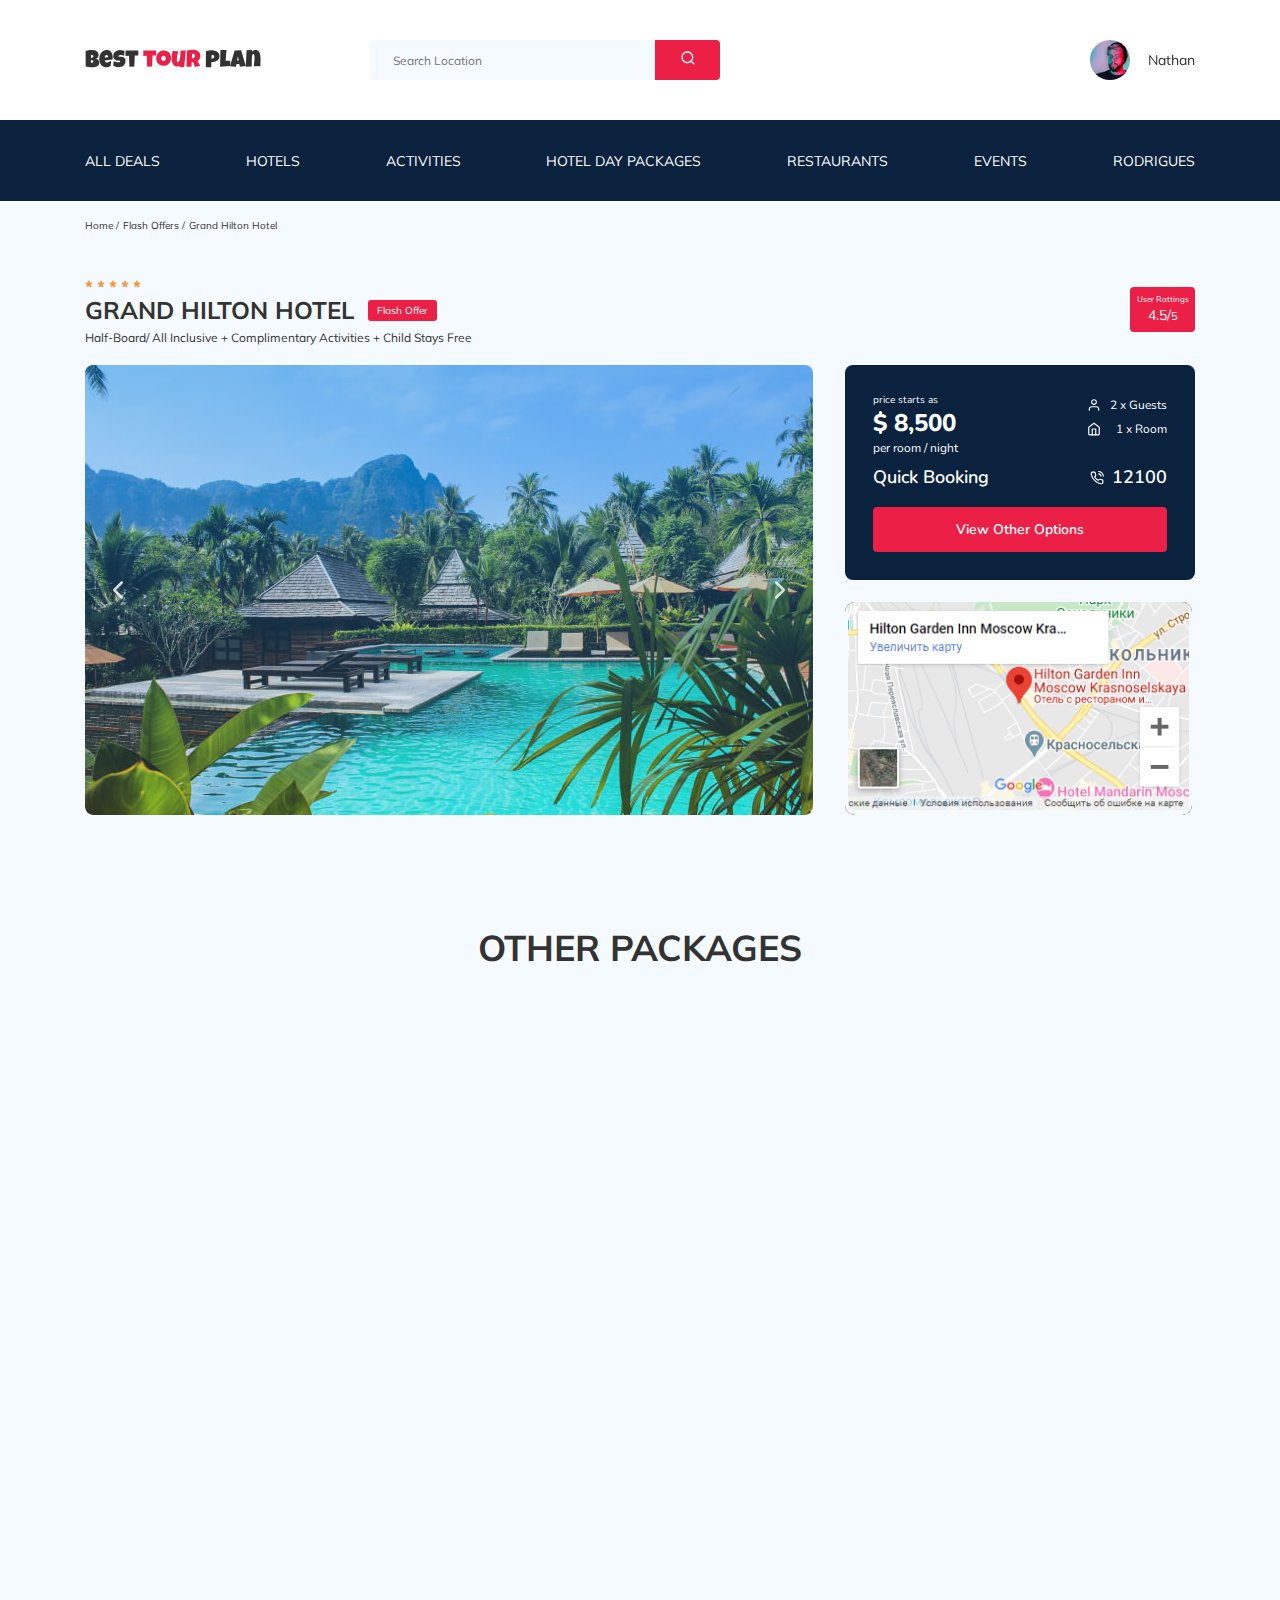
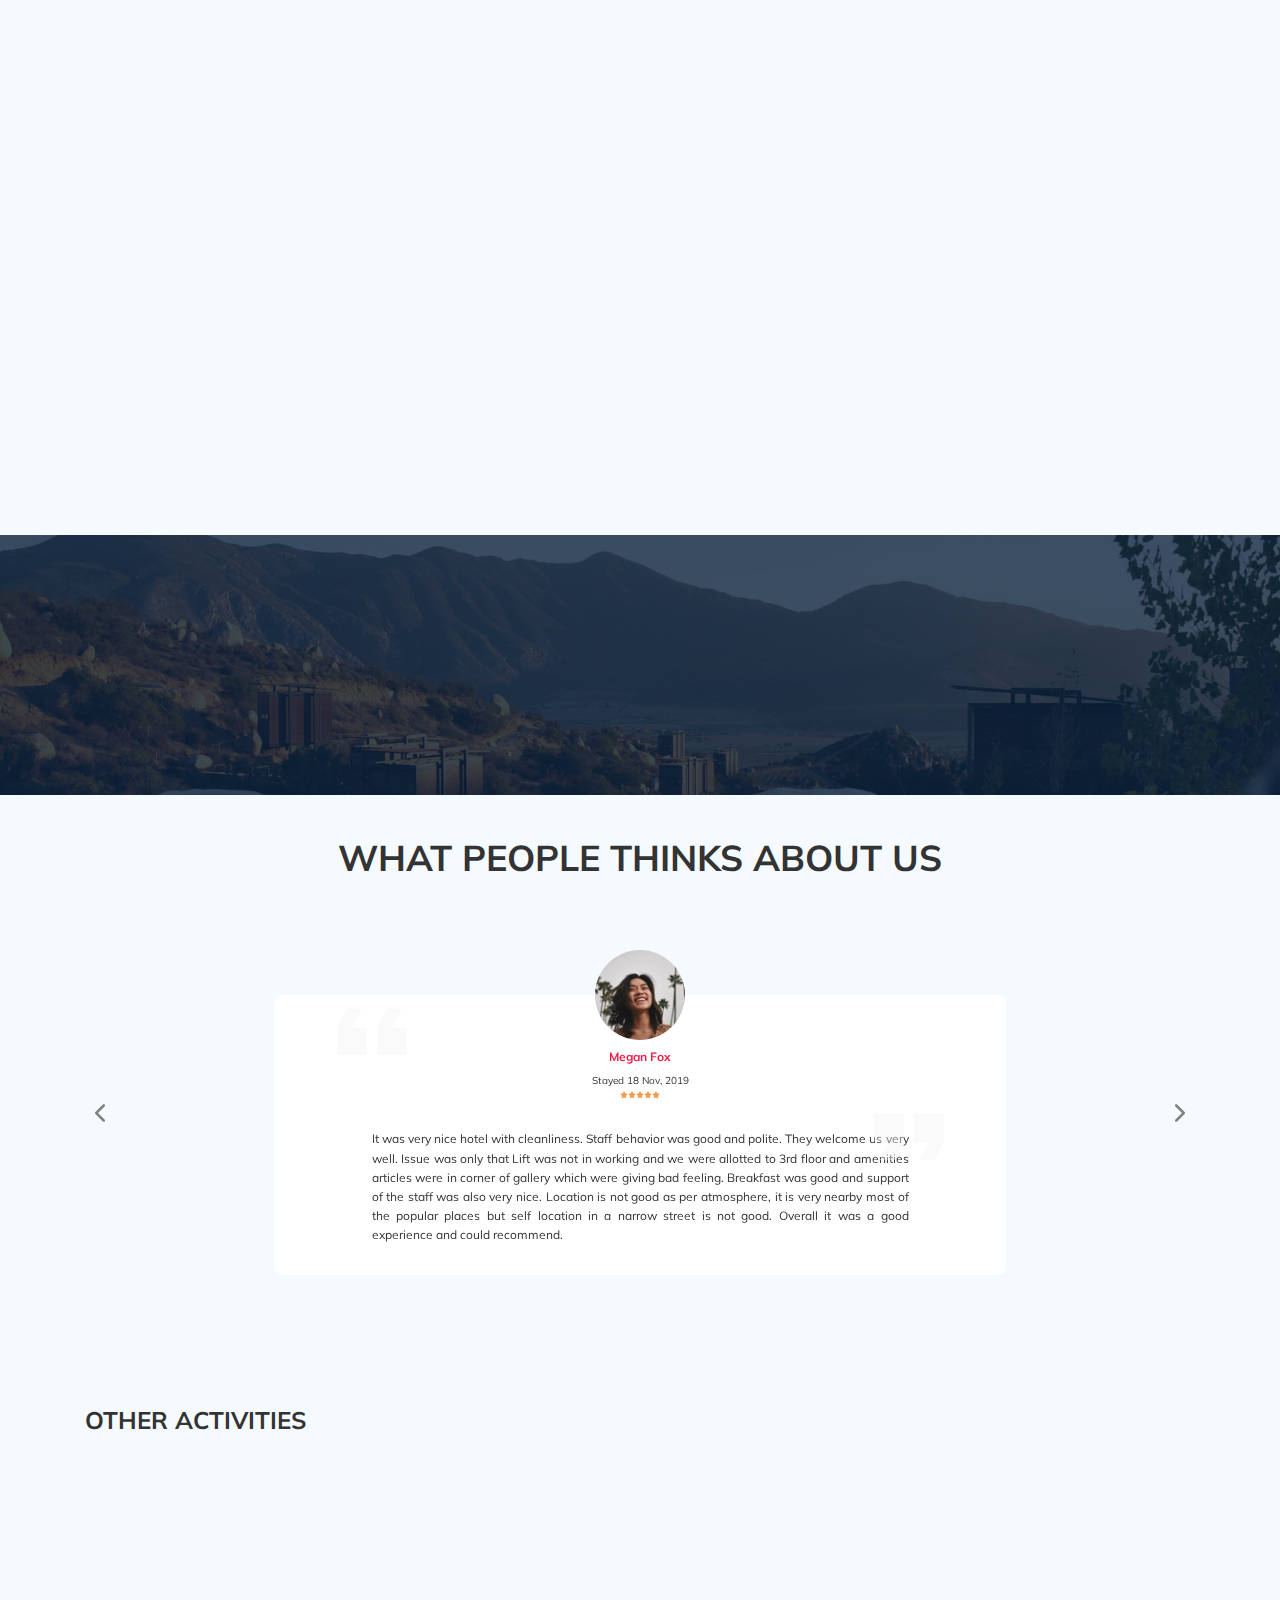
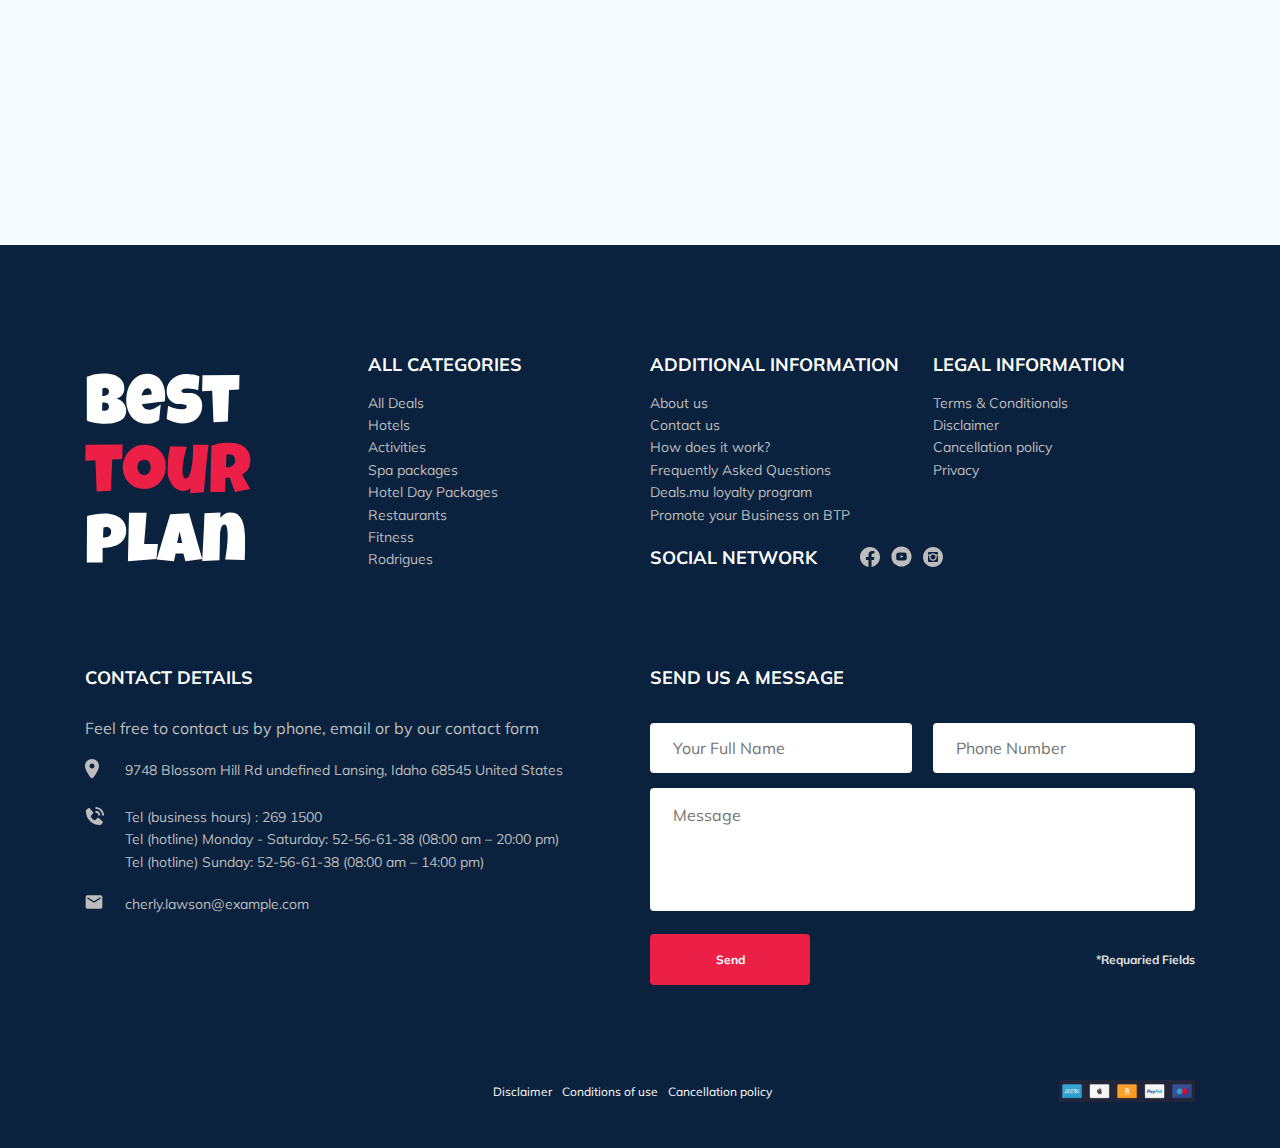
<file: index.html>
<!DOCTYPE html>
<html lang="en">
  <head>
    <meta charset="UTF-8" />
    <meta name="viewport" content="width=device-width, initial-scale=1.0" />
    <title>Best Tour Plan - Hotel Booking</title>
    <link rel="shortcut icon" href="favicon.ico" type="image/x-icon" />
    <link rel="icon" href="favicon.ico" type="image/x-icon" />
    <link
      href="https://fonts.googleapis.com/css2?family=Muli:wght@300;400;600;700&family=Nunito:wght@400;600;800&display=swap"
      rel="stylesheet"
    />
    <link rel="stylesheet" href="css/swiper-bundle.min.css" />
    <link rel="stylesheet" href="css/aos.css" />
    <link rel="stylesheet" href="css/style.css" />
  </head>
  <body>
    <header class="navbar navbar--mobile--fixed">
      <div class="container">
        <div class="navbar-top">
          <a href="/" class="logo" data-aos="fade-down" data-aos-delay="100">
            <img src="img/horizontal-logo.svg" alt="Logo: Best Tour Plan" class="logo__image" />
          </a>

          <form
            action="#"
            class="search form navbar__search navbar__search--mobile--hidden"
            data-aos="fade-down"
            data-aos-delay="100"
          >
            <input type="text" class="search__input" placeholder="Search Location" />
            <button class="search__button">
              <img src="img/search.svg" alt="Icon: search" />
            </button>
          </form>

          <a href="#" class="user navbar__user navbar__user--mobile--hidden" data-aos="fade-down" data-aos-delay="100">
            <img src="img/user-avatar.jpg" alt="Avatar: Nathan" class="user__avatar" />
            <span class="user__name">Nathan</span>
          </a>
          <button class="menu-button navbar-top__menu-button">
            <span class="menu-button__line"></span>
            <span class="menu-button__line"></span>
            <span class="menu-button__line"></span>
          </button>
        </div>
      </div>
      <div class="navbar-bottom">
        <div class="container">
          <ul class="navbar-menu">
            <li class="navbar-menu__item navbar-menu__item--mobile--visible">
              <a href="#" class="user navbar__user navbar__user--mobile--visible">
                <img src="img/user-avatar.jpg" alt="Avatar: Nathan" class="user__avatar" />
                <span class="user__name user__name--light">Nathan</span>
              </a>
            </li>
            <li class="navbar-menu__item navbar-menu__item--mobile--visible">
              <form action="#" class="search form navbar__search navbar__search--mobile--visible">
                <input type="text" class="search__input search__input--mobile" placeholder="Search Location" />
                <button class="search__button">
                  <img src="img/search.svg" alt="Icon: search" />
                </button>
              </form>
            </li>
            <li class="navbar-menu__item">
              <a href="#" class="navbar-menu__link">All deals</a>
            </li>
            <li class="navbar-menu__item">
              <a href="#" class="navbar-menu__link">Hotels</a>
            </li>
            <li class="navbar-menu__item">
              <a href="#" class="navbar-menu__link">Activities</a>
            </li>
            <li class="navbar-menu__item">
              <a href="#" class="navbar-menu__link">Hotel day packages</a>
            </li>
            <li class="navbar-menu__item">
              <a href="#" class="navbar-menu__link">Restaurants</a>
            </li>
            <li class="navbar-menu__item">
              <a href="#" class="navbar-menu__link">Events</a>
            </li>
            <li class="navbar-menu__item">
              <a href="#" class="navbar-menu__link">Rodrigues</a>
            </li>
          </ul>
        </div>
      </div>
    </header>
    <nav class="breadcrumb">
      <div class="container">
        <ul class="breadcrumb-list">
          <li class="breadcrumb-list__item">
            <a href="#" class="breadcrumb-list__link">Home</a>
          </li>
          <li class="breadcrumb-list__item">
            <a href="#" class="breadcrumb-list__link">Flash Offers</a>
          </li>
          <li class="breadcrumb-list__item">Grand Hilton Hotel</li>
        </ul>
      </div>
    </nav>
    <section class="hotel">
      <div class="container">
        <div class="hotel-info">
          <div class="hotel-info__text">
            <div class="hotel-wrapper">
              <div class="stars">
                <img src="img/star.svg" alt="star" />
                <img src="img/star.svg" alt="star" />
                <img src="img/star.svg" alt="star" />
                <img src="img/star.svg" alt="star" />
                <img src="img/star.svg" alt="star" />
              </div>
              <h1 class="hotel-name hotel-info__name">GRAND HILTON HOTEL</h1>
              <span class="offer hotel-info__offer">Flash Offer</span>
            </div>
            <p class="hotel-description hotel-info__description">
              Half-Board/ All Inclusive + Complimentary Activities + Child Stays Free
            </p>
          </div>
          <div class="rating hotel-info__rating">
            <span class="rating__text">User Rattings</span>
            <span class="rating__counter">4.5/<span class="rating__fz11">5</span></span>
          </div>
        </div>
        <div class="hotel-grid">
          <div class="swiper-container hotel-slider hotel__slider">
            <div class="swiper-wrapper">
              <div class="swiper-slide hotel-slider__item">
                <img
                  src="[data-uri]"
                  data-src="img/slide.jpg"
                  class="hotel-slider__image"
                  alt="slide"
                />
              </div>
              <div class="swiper-slide hotel-slider__item">
                <img
                  class="hotel-slider__image"
                  src="[data-uri]"
                  data-src="img/slide.jpg"
                  alt="slide"
                />
              </div>
              <div class="swiper-slide hotel-slider__item">
                <img
                  class="hotel-slider__image"
                  src="[data-uri]"
                  data-src="img/slide.jpg"
                  alt="slide"
                />
              </div>
            </div>
            <button class="hotel-slider__button hotel-slider__button--prev"></button>
            <button class="hotel-slider__button hotel-slider__button--next"></button>
          </div>
          <div class="hotel-right">
            <div class="booking">
              <div class="booking__info">
                <div class="booking__price">
                  <span class="booking__start">price starts as</span>
                  <strong class="booking__pricetag">$ 8,500</strong>
                  <span class="booking__per-room">per room / night</span>
                </div>
                <div class="booking__room">
                  <div class="booking__text">
                    <img src="img/user.svg" alt="Icon: user" class="booking__icon" />
                    <span class="booking__description">2 x Guests</span>
                  </div>
                  <div class="booking__text">
                    <img src="img/home.svg" alt="Icon: home" class="booking__icon" />
                    <span class="booking__description">1 x Room</span>
                  </div>
                </div>
              </div>
              <div class="booking__call-center">
                <span class="booking__heading">Quick Booking</span>
                <a href="tel:12100" class="booking__number">
                  <img src="img/phone-call.svg" alt="Icon: phone" />
                  <span class="booking__num">12100</span>
                </a>
              </div>
              <button data-toggle="modal" class="booking__button">View Other Options</button>
            </div>
            <div class="map">
              <img
                alt="Google Карта, наведитесь мышкой, чтобы активировать"
                src="[data-uri]"
                data-src="img/map.png"
                style="object-fit: cover; height: 213px; width: 100%"
              />
              <iframe
                src="https://www.google.com/maps/embed?pb=!1m18!1m12!1m3!1d8974.106381177051!2d37.65974794886608!3d55.78409346520581!2m3!1f0!2f0!3f0!3m2!1i1024!2i768!4f13.1!3m3!1m2!1s0x0%3A0x73a95baaa6869a53!2sHilton%20Garden%20Inn%20Moscow%20Krasnoselskaya!5e0!3m2!1sru!2sru!4v1595334832412!5m2!1sru!2sru"
                class="map__iframe map__iframe--inactive"
                height="213"
                style="border: 0"
                allowfullscreen=""
                aria-hidden="false"
                tabindex="0"
              ></iframe>
            </div>
          </div>
        </div>
      </div>
    </section>

    <section class="packages">
      <div class="container">
        <h2 class="packages__title">Other Packages</h2>
        <div class="packages-wrapper">
          <div class="packages-large-card" data-aos="fade-down">
            <div class="packages-large-card__offer">Flash Offer</div>
            <img
              src="[data-uri]"
              data-src="img/packages-image-1.jpg"
              alt="Hotel Blue Heaven"
              class="packages-large-card__image"
            />
            <div class="packages-large-card__info">
              <div class="packages-large-card__rating">
                <img src="img/star.svg" alt="star" />
                <img src="img/star.svg" alt="star" />
                <img src="img/star.svg" alt="star" />
                <img src="img/star.svg" alt="star" />
                <img src="img/star.svg" alt="star" />
              </div>
              <h3 class="packages-large-card__title">Hotel Blue Haven</h3>
              <p class="packages-large-card__text">
                Aute quis duis excepteur excepteur ipsum cat eiusmod consectetur enim laborum magna llit. Ipsum est
                fugiat velit ea llamco do esse ut in veniam sun in onsequat. Aute quis duis epteur excepteur ipsum
                occaecat eiusmod nsectetur enim laborum magna mollit. Ipsum est fugiat velit ea ullamco do
              </p>
              <div class="packages-large-card__description">
                <div class="packages-large-card__line">
                  <img src="img/location.svg" alt="Icon: location" class="packages-large-card__icon" />
                  <span class="packages-large-card__span">1749 Wheeler Ridge Delaware</span>
                </div>
                <div class="packages-large-card__line">
                  <img src="img/user.svg" alt="Icon: user" class="packages-large-card__icon" />
                  <span class="packages-large-card__span">2 x Guests</span>
                </div>
                <div class="packages-large-card__line">
                  <img src="img/home.svg" alt="Icon: home" class="packages-large-card__icon" />
                  <span class="packages-large-card__span">1 x Room</span>
                </div>
              </div>
              <span class="packages-large-card__previous">$ 10,500</span>
              <span class="packages-large-card__price">$ 8,500</span>
              <button class="packages-large-card__button" data-toggle="modal">Book Now</button>
            </div>
          </div>
          <div class="packages-card" data-aos="fade-down">
            <div class="packages-card__offer">Flash Offer</div>
            <img
              src="[data-uri]"
              data-src="img/packages-image-2.jpg"
              alt="LUX* Belle Mare"
              class="packages-card__image"
            />
            <div class="packages-card__info">
              <h3 class="packages-card__title">LUX* Belle Mare</h3>
              <div class="packages-card__description">
                <div class="packages-card__line">
                  <img src="img/location.svg" alt="Icon: location" class="packages-card__icon" />
                  <span class="packages-card__span">1749 Wheeler Ridge Delaware</span>
                </div>
                <div class="packages-card__line">
                  <img src="img/user.svg" alt="Icon: user" class="packages-card__icon" />
                  <span class="packages-card__span">2 x Guests</span>
                </div>
                <div class="packages-card__line">
                  <img src="img/home.svg" alt="Icon: home" class="packages-card__icon" />
                  <span class="packages-card__span">1 x Room</span>
                </div>
              </div>
              <span class="packages-card__previous">$ 8,500</span>
              <span class="packages-card__price">$ 3,000</span>
              <button class="packages-card__button" data-toggle="modal">Book Now</button>
            </div>
          </div>
          <div class="packages-card" data-aos="fade-up">
            <div class="packages-card__offer">Flash Offer</div>
            <img
              src="[data-uri]"
              data-src="img/packages-image-3.jpg"
              alt="White Palace"
              class="packages-card__image"
            />
            <div class="packages-card__info">
              <h3 class="packages-card__title">White Palace</h3>
              <div class="packages-card__description">
                <div class="packages-card__line">
                  <img src="img/location.svg" alt="Icon: location" class="packages-card__icon" />
                  <span class="packages-card__span">1749 Wheeler Ridge Delaware</span>
                </div>
                <div class="packages-card__line">
                  <img src="img/user.svg" alt="Icon: user" class="packages-card__icon" />
                  <span class="packages-card__span">2 x Guests</span>
                </div>
                <div class="packages-card__line">
                  <img src="img/home.svg" alt="Icon: home" class="packages-card__icon" />
                  <span class="packages-card__span">1 x Room</span>
                </div>
              </div>
              <span class="packages-card__previous">$ 10,500</span>
              <span class="packages-card__price">$ 9,500</span>
              <button class="packages-card__button" data-toggle="modal">Book Now</button>
            </div>
          </div>
          <div class="packages-card" data-aos="fade-up">
            <div class="packages-card__offer">Flash Offer</div>
            <img
              src="[data-uri]"
              data-src="img/packages-image-4.jpg"
              alt="Luxury Place"
              class="packages-card__image"
            />
            <div class="packages-card__info">
              <h3 class="packages-card__title">Luxury Place</h3>
              <div class="packages-card__description">
                <div class="packages-card__line">
                  <img src="img/location.svg" alt="Icon: location" class="packages-card__icon" />
                  <span class="packages-card__span">1749 Wheeler Ridge Delaware</span>
                </div>
                <div class="packages-card__line">
                  <img src="img/user.svg" alt="Icon: user" class="packages-card__icon" />
                  <span class="packages-card__span">2 x Guests</span>
                </div>
                <div class="packages-card__line">
                  <img src="img/home.svg" alt="Icon: home" class="packages-card__icon" />
                  <span class="packages-card__span">1 x Room</span>
                </div>
              </div>
              <span class="packages-card__previous">$ 4,500</span>
              <span class="packages-card__price">$ 5,500</span>
              <button class="packages-card__button" data-toggle="modal">Book Now</button>
            </div>
          </div>
          <div class="packages-card" data-aos="fade-up">
            <div class="packages-card__offer">Flash Offer</div>
            <img
              src="[data-uri]"
              data-src="img/packages-image-5.jpg"
              alt="Hotel Five Star"
              class="packages-card__image"
            />
            <div class="packages-card__info">
              <h3 class="packages-card__title">Hotel Five Star</h3>
              <div class="packages-card__description">
                <div class="packages-card__line">
                  <img src="img/location.svg" alt="Icon: location" class="packages-card__icon" />
                  <span class="packages-card__span">1749 Wheeler Ridge Delaware</span>
                </div>
                <div class="packages-card__line">
                  <img src="img/user.svg" alt="Icon: user" class="packages-card__icon" />
                  <span class="packages-card__span">2 x Guests</span>
                </div>
                <div class="packages-card__line">
                  <img src="img/home.svg" alt="Icon: home" class="packages-card__icon" />
                  <span class="packages-card__span">1 x Room</span>
                </div>
              </div>
              <span class="packages-card__previous">$ 6,500</span>
              <span class="packages-card__price">$ 3,500</span>
              <button class="packages-card__button" data-toggle="modal">Book Now</button>
            </div>
          </div>
        </div>
      </div>
    </section>
    <section class="newsletter parallax-window" data-parallax="scroll" data-image-src="img/newsletter-bg.jpg">
      <div class="newsletter-wrapper">
        <h2 class="newsletter-title newsletter__title" data-aos="fade-down">
          subscribe to our
          <span class="newsletter-title__strong">Newsletter</span>
        </h2>
        <form method="POST" action="send.php" class="subscribe newsletter__subscribe form" data-aos="fade-up">
          <input name="email" type="email" class="subscribe__input" placeholder="Your email address" required />
          <button class="subscribe__button">Send</button>
        </form>
      </div>
    </section>
    <section class="reviews">
      <div class="container">
        <h2 class="reviews__title">
          What people thinks<br class="reviews__title--wrap" />
          about us
        </h2>
        <div class="swiper-container reviews-slider">
          <div class="swiper-wrapper">
            <div class="swiper-slide">
              <div class="reviews-slider__item">
                <div class="reviews-slider__profile">
                  <img
                    src="[data-uri]"
                    data-src="img/reviews-avatar1.jpg"
                    alt="Photo: Megan Fox"
                    class="reviews-slider__avatar"
                  />
                  <h3 class="reviews-slider__username">Megan Fox</h3>
                  <span class="reviews-slider__date">Stayed 18 Nov, 2019</span>
                  <div class="reviews-slider__rating">
                    <img src="img/star.svg" alt="star" />
                    <img src="img/star.svg" alt="star" />
                    <img src="img/star.svg" alt="star" />
                    <img src="img/star.svg" alt="star" />
                    <img src="img/star.svg" alt="star" />
                  </div>
                </div>
                <p class="reviews-slider__text">
                  It was very nice hotel with cleanliness. Staff behavior was good and polite. They welcome us very
                  well. Issue was only that Lift was not in working and we were allotted to 3rd floor and amenities
                  articles were in corner of gallery which were giving bad feeling. Breakfast was good and support of
                  the staff was also very nice. Location is not good as per atmosphere, it is very nearby most of the
                  popular places but self location in a narrow street is not good. Overall it was a good experience and
                  could recommend.
                </p>
              </div>
            </div>
            <div class="swiper-slide">
              <div class="reviews-slider__item">
                <div class="reviews-slider__profile">
                  <img
                    src="[data-uri]"
                    data-src="img/reviews-avatar2.jpg"
                    alt="Photo: Simon Smith"
                    class="reviews-slider__avatar"
                  />
                  <h3 class="reviews-slider__username">Simon Smith</h3>
                  <span class="reviews-slider__date">Stayed 25 Feb, 2018</span>
                  <div class="reviews-slider__rating">
                    <img src="img/star.svg" alt="star" />
                    <img src="img/star.svg" alt="star" />
                    <img src="img/star.svg" alt="star" />
                    <img src="img/star.svg" alt="star" />
                    <img src="img/star.svg" alt="star" />
                  </div>
                </div>
                <p class="reviews-slider__text">
                  It was very nice hotel with cleanliness. Staff behavior was good and polite. They welcome us very
                  well. Issue was only that Lift was not in working and we were allotted to 3rd floor and amenities
                  articles were in corner of gallery which were giving bad feeling. Breakfast was good and support of
                  the staff was also very nice. Location is not good as per atmosphere, it is very nearby most of the
                  popular places but self location in a narrow street is not good. Overall it was a good experience and
                  could recommend.
                </p>
              </div>
            </div>
            <div class="swiper-slide">
              <div class="reviews-slider__item">
                <div class="reviews-slider__profile">
                  <img
                    src="[data-uri]"
                    data-src="img/reviews-avatar3.jpg"
                    alt="Photo: Clara Gale"
                    class="reviews-slider__avatar"
                  />
                  <h3 class="reviews-slider__username">Clara Gale</h3>
                  <span class="reviews-slider__date">Stayed 20 May, 2016</span>
                  <div class="reviews-slider__rating">
                    <img src="img/star.svg" alt="star" />
                    <img src="img/star.svg" alt="star" />
                    <img src="img/star.svg" alt="star" />
                    <img src="img/star.svg" alt="star" />
                    <img src="img/star.svg" alt="star" />
                  </div>
                </div>
                <p class="reviews-slider__text">
                  It was very nice hotel with cleanliness. Staff behavior was good and polite. They welcome us very
                  well. Issue was only that Lift was not in working and we were allotted to 3rd floor and amenities
                  articles were in corner of gallery which were giving bad feeling. Breakfast was good and support of
                  the staff was also very nice. Location is not good as per atmosphere, it is very nearby most of the
                  popular places but self location in a narrow street is not good. Overall it was a good experience and
                  could recommend.
                </p>
              </div>
            </div>
          </div>
          <button class="reviews-slider__button reviews-slider__button--prev"></button>
          <button class="reviews-slider__button reviews-slider__button--next"></button>
        </div>
      </div>
    </section>
    <section class="activities">
      <div class="container">
        <h2 class="activities__title">Other Activities</h2>
        <div class="activities-wrapper">
          <div class="card activities__card" data-aos="fade-up" data-aos-delay="100">
            <img
              src="[data-uri]"
              data-src="img/activity-1.jpg"
              alt="The curious corner of chamarel"
              class="card__image"
            />
            <h3 class="card__title">The curious corner of chamarel</h3>
            <button class="card__button" data-toggle="modal">Book Now</button>
          </div>
          <div class="card activities__card" data-aos="fade-up" data-aos-delay="300">
            <img
              src="[data-uri]"
              data-src="img/activity-2.jpg"
              alt="Gymkhana club golf course"
              class="card__image"
            />
            <h3 class="card__title">Gymkhana club golf course</h3>
            <button class="card__button" data-toggle="modal">Book Now</button>
          </div>
          <div class="card activities__card" data-aos="fade-up" data-aos-delay="500">
            <img
              src="[data-uri]"
              data-src="img/activity-3.jpg"
              alt="Tamarind falls hiking trip - full day"
              class="card__image"
            />
            <h3 class="card__title">Tamarind falls hiking trip - full day</h3>
            <button class="card__button" data-toggle="modal">Book Now</button>
          </div>
          <div class="card activities__card" data-aos="fade-up" data-aos-delay="700">
            <img
              src="[data-uri]"
              data-src="img/activity-4.jpg"
              alt="The blue marine discovery quest"
              class="card__image"
            />
            <h3 class="card__title">The blue marine discovery quest</h3>
            <button class="card__button" data-toggle="modal">Book Now</button>
          </div>
        </div>
      </div>
    </section>
    <footer class="footer">
      <div class="container">
        <div class="footer-wrapper footer__wrapper">
          <a class="footer__logo" href="/"
            ><img src="img/vertical-logo.svg" alt="Logo: Best Tour Plan" class="logo"
          /></a>
          <div class="footer__list footer__categories">
            <h3 class="footer__title">All Categories</h3>
            <ul class="footer__ul">
              <li class="footer__item">
                <a href="#" class="footer__link">All Deals</a>
              </li>
              <li class="footer__item">
                <a href="#" class="footer__link">Hotels</a>
              </li>
              <li class="footer__item">
                <a href="#" class="footer__link">Activities</a>
              </li>
              <li class="footer__item">
                <a href="#" class="footer__link">Spa packages</a>
              </li>
              <li class="footer__item">
                <a href="#" class="footer__link">Hotel Day Packages</a>
              </li>
              <li class="footer__item">
                <a href="#" class="footer__link">Restaurants</a>
              </li>
              <li class="footer__item">
                <a href="#" class="footer__link">Fitness</a>
              </li>
              <li class="footer__item">
                <a href="#" class="footer__link">Rodrigues</a>
              </li>
            </ul>
          </div>
          <div class="footer__list footer__additional">
            <h3 class="footer__title">Additional Information</h3>
            <ul class="footer__ul">
              <li class="footer__item">
                <a href="#" class="footer__link">About us</a>
              </li>
              <li class="footer__item">
                <a href="#" class="footer__link">Contact us</a>
              </li>
              <li class="footer__item">
                <a href="#" class="footer__link">How does it work?</a>
              </li>
              <li class="footer__item">
                <a href="#" class="footer__link">Frequently Asked Questions</a>
              </li>
              <li class="footer__item">
                <a href="#" class="footer__link">Deals.mu loyalty program</a>
              </li>
              <li class="footer__item">
                <a href="#" class="footer__link">Promote your Business on BTP</a>
              </li>
            </ul>
          </div>
          <div class="footer__social-network">
            <h3 class="footer__title footer__title--inline">Social Network</h3>
            <div class="footer__social-links">
              <a href="#" class="footer__link footer__link--mr-11"
                ><img src="img/facebook.svg" alt="Icon: Facebook"
              /></a>
              <a href="#" class="footer__link footer__link--mr-11"><img src="img/youtube.svg" alt="Icon: Youtube" /></a>
              <a href="#" class="footer__link footer__link--mr-11"
                ><img src="img/instagram.svg" alt="Icon: Instagram"
              /></a>
            </div>
          </div>
          <div class="footer__list footer__legal">
            <h3 class="footer__title">Legal Information</h3>
            <ul class="footer__ul">
              <li class="footer__item">
                <a href="#" class="footer__link">Terms & Conditionals</a>
              </li>
              <li class="footer__item">
                <a href="#" class="footer__link">Disclaimer</a>
              </li>
              <li class="footer__item">
                <a href="#" class="footer__link">Cancellation policy</a>
              </li>
              <li class="footer__item">
                <a href="#" class="footer__link">Privacy</a>
              </li>
            </ul>
          </div>
          <div class="footer__contact-details">
            <h3 class="footer__title footer__title--mb-30">Contact Details</h3>
            <p class="footer__text">Feel free to contact us by phone, email or by our contact form</p>
            <ul class="footer__ul">
              <li class="footer__item footer__item--mb-20">
                <div class="footer__icon-wrapper">
                  <img class="footer__icon" src="img/map-marker.svg" alt="Icon: map" />
                </div>
                9748 Blossom Hill Rd undefined Lansing, Idaho 68545 United States
              </li>
              <li class="footer__item footer__item--mb-20 footer__item--">
                <div class="footer__icon-wrapper">
                  <img class="footer__icon" src="img/contact-phone-call.svg" alt="Icon: contact-phone-call" />
                </div>
                <div>
                  <a href="tel:269-1500" class="footer__contact-link">Tel (business hours) : 269 1500 <br /></a>
                  <a href="tel:52-56-61-38" class="footer__contact-link"
                    >Tel (hotline) Monday - Saturday: 52-56-61-38 (08:00 am – 20:00 pm) <br
                  /></a>
                  <a href="tel:52-56-61-38" class="footer__contact-link"
                    >Tel (hotline) Sunday: 52-56-61-38 (08:00 am – 14:00 pm) <br
                  /></a>
                </div>
              </li>
              <li class="footer__item footer__item--mb-20">
                <div class="footer__icon-wrapper">
                  <img class="footer__icon" src="img/email.svg" alt="Icon: email" />
                </div>
                <a class="footer__contact-link" href="mailto:cherly.lawson@example.com">cherly.lawson@example.com</a>
              </li>
            </ul>
          </div>
          <div class="footer__contacts-form">
            <h3 class="footer__title footer__title--mb34">Send us a message</h3>
            <form action="send.php" method="POST" class="footer__form form">
              <div class="footer__inputs">
                <div class="footer__input-group">
                  <input
                    type="text"
                    class="input footer__input"
                    placeholder="Your Full Name"
                    name="name"
                    required
                    minlength="2"
                  />
                </div>
                <div class="footer__input-group">
                  <input
                    type="tel"
                    class="input footer__input phone_us"
                    placeholder="Phone Number"
                    name="phone"
                    required
                    minlength="17"
                  />
                </div>
              </div>
              <textarea class="message footer__message" placeholder="Message" name="message"></textarea>
              <button class="button footer__button" type="submit">Send</button>
              <span class="footer__info">*Requaried Fields</span>
            </form>
          </div>
        </div>
        <div class="footer-bottom">
          <div class="footer-bottom__info">
            <p class="footer-bottom__text">
              <a href="#" class="footer-bottom__link">Disclaimer</a>
            </p>
            <p class="footer-bottom__text">
              <a href="#" class="footer-bottom__link">Conditions of use</a>
            </p>
            <p class="footer-bottom__text">
              <a href="#" class="footer-bottom__link">Cancellation policy</a>
            </p>
          </div>
          <img class="footer-bottom__image" src="img/footer-bottom-image.svg" alt="Payment method" />
        </div>
      </div>
    </footer>
    <div class="modal">
      <div class="modal__overlay"></div>
      <div class="modal__dialog">
        <a href="#" class="modal__close">
          <img src="img/close.svg" alt="Icon: close" />
        </a>
        <h3 class="modal__title">Booking</h3>
        <form action="send.php" method="POST" class="modal__form form">
          <input
            type="text"
            class="input modal__input"
            placeholder="Your Full Name*"
            name="name"
            required
            minlength="2"
          />
          <input
            type="tel"
            class="input modal__input phone_us"
            placeholder="Phone Number*"
            name="phone"
            required
            minlength="17"
          />
          <input type="email" class="input modal__input" placeholder="Email*" name="email" required minlength="6" />
          <textarea class="message modal__message" placeholder="Message" name="message"></textarea>
          <div class="modal__bottom">
            <button class="button modal__button" type="submit">Send</button>
            <span class="modal__info">*Requaried Fields</span>
          </div>
        </form>
      </div>
    </div>
    <script src="js/jquery-3.5.1.min.js"></script>
    <script src="https://ajax.googleapis.com/ajax/libs/jquery/1.11.0/jquery.min.js"></script>
    <script src="parallax.js-1.5.0/parallax.min.js"></script>
    <script src="js/swiper-bundle.min.js"></script>
    <script src="jquery-mask-plugin/dist/jquery.mask.min.js"></script>
    <script src="js/jquery.validate.min.js"></script>
    <script src="js/aos.js"></script>
    <script src="js/main.js"></script>
    <script>
      function init() {
        var imgDefer = document.getElementsByTagName("img");
        for (var i = 0; i < imgDefer.length; i++) {
          if (imgDefer[i].getAttribute("data-src")) {
            imgDefer[i].setAttribute("src", imgDefer[i].getAttribute("data-src"));
          }
        }
      }
      window.onload = init;
    </script>
  </body>
</html>
</file>
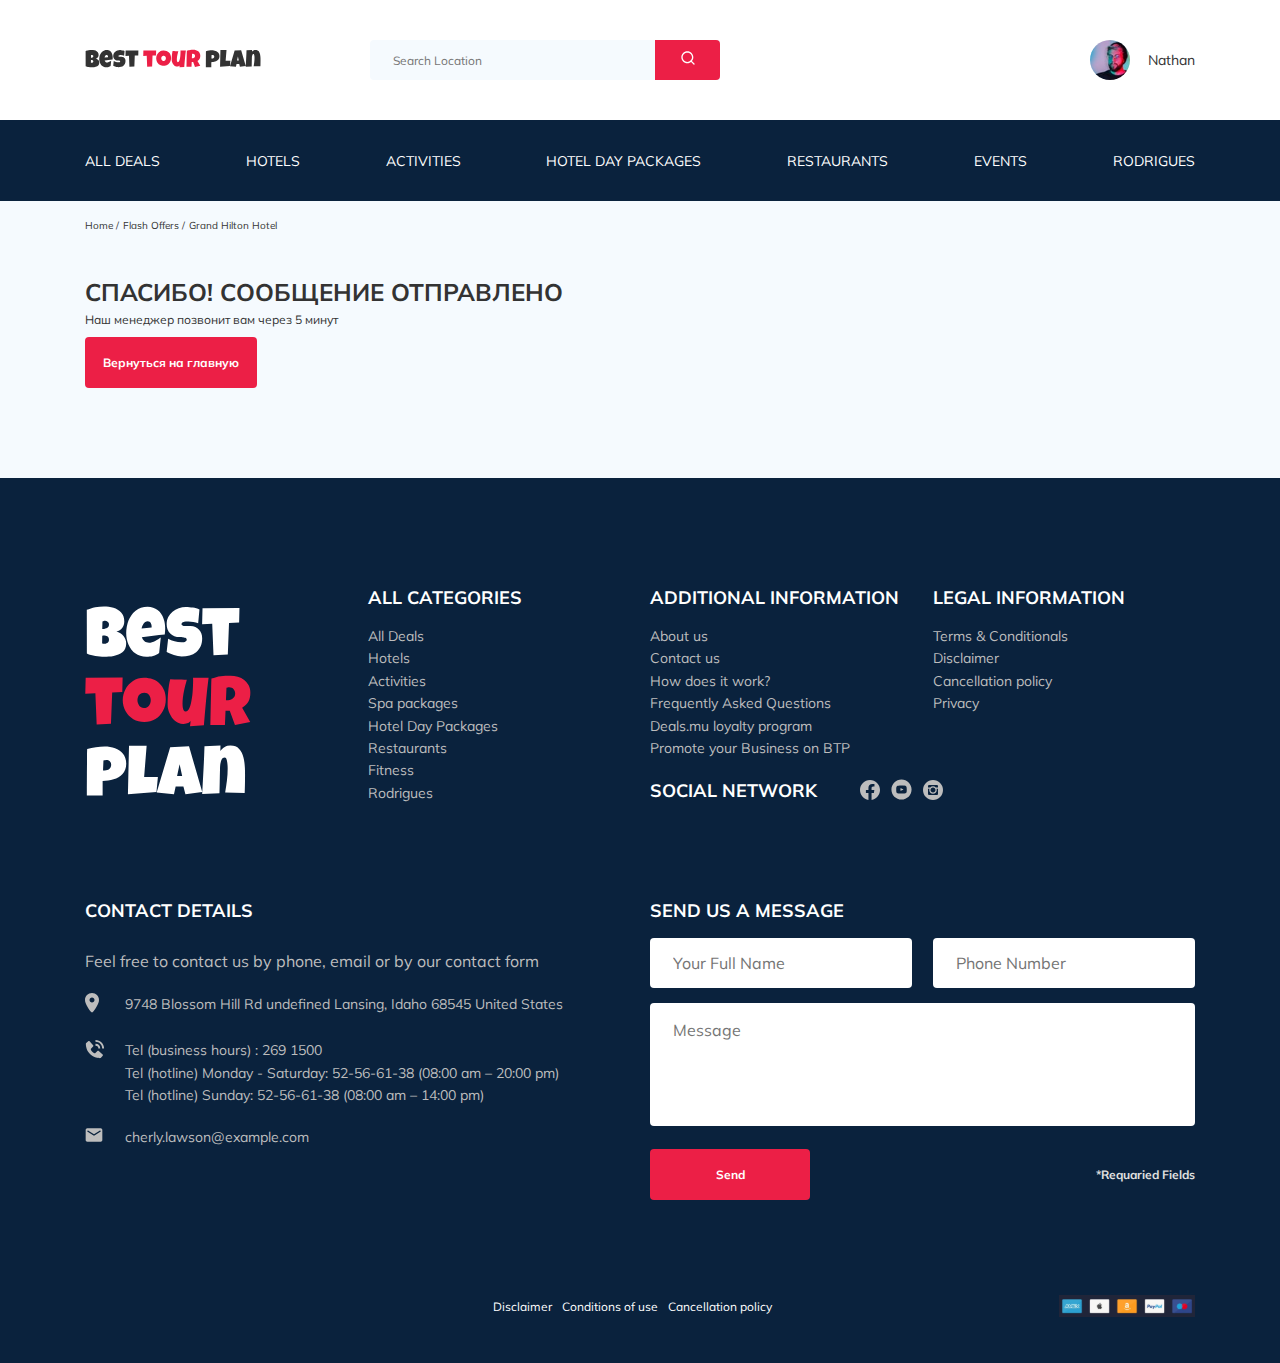
<file: thankyou.html>
<!DOCTYPE html>
<html lang="en">
  <head>
    <meta charset="UTF-8" />
    <meta name="viewport" content="width=device-width, initial-scale=1.0" />
    <title>Best Tour Plan - Hotel Booking</title>
    <link
      href="https://fonts.googleapis.com/css2?family=Muli:wght@300;400;600;700&family=Nunito:wght@400;600;800&display=swap"
      rel="stylesheet"
    />
    <link rel="stylesheet" href="css/swiper-bundle.min.css" />
    <link rel="stylesheet" href="css/style.css" />
  </head>
  <body>
    <header class="navbar navbar--mobile--fixed">
      <div class="container">
        <div class="navbar-top">
          <a href="/" class="logo">
            <img src="img/horizontal-logo.svg" alt="Logo: Best Tour Plan" class="logo__image" />
          </a>

          <form action="#" class="search navbar__search navbar__search--mobile--hidden">
            <input type="text" class="search__input" placeholder="Search Location" />
            <button class="search__button">
              <img src="img/search.svg" alt="Icon: search" />
            </button>
          </form>

          <a href="#" class="user navbar__user navbar__user--mobile--hidden">
            <img src="img/user-avatar.jpg" alt="Avatar: Nathan" class="user__avatar" />
            <span class="user__name">Nathan</span>
          </a>
          <button class="menu-button navbar-top__menu-button">
            <span class="menu-button__line"></span>
            <span class="menu-button__line"></span>
            <span class="menu-button__line"></span>
          </button>
        </div>
      </div>
      <div class="navbar-bottom">
        <div class="container">
          <ul class="navbar-menu">
            <li class="navbar-menu__item navbar-menu__item--mobile--visible">
              <a href="#" class="user navbar__user navbar__user--mobile--visible">
                <img src="img/user-avatar.jpg" alt="Avatar: Nathan" class="user__avatar" />
                <span class="user__name user__name--light">Nathan</span>
              </a>
            </li>
            <li class="navbar-menu__item navbar-menu__item--mobile--visible">
              <form action="#" class="search navbar__search navbar__search--mobile--visible">
                <input type="text" class="search__input search__input--mobile" placeholder="Search Location" />
                <button class="search__button">
                  <img src="img/search.svg" alt="Icon: search" />
                </button>
              </form>
            </li>
            <li class="navbar-menu__item">
              <a href="#" class="navbar-menu__link">All deals</a>
            </li>
            <li class="navbar-menu__item">
              <a href="#" class="navbar-menu__link">Hotels</a>
            </li>
            <li class="navbar-menu__item">
              <a href="#" class="navbar-menu__link">Activities</a>
            </li>
            <li class="navbar-menu__item">
              <a href="#" class="navbar-menu__link">Hotel day packages</a>
            </li>
            <li class="navbar-menu__item">
              <a href="#" class="navbar-menu__link">Restaurants</a>
            </li>
            <li class="navbar-menu__item">
              <a href="#" class="navbar-menu__link">Events</a>
            </li>
            <li class="navbar-menu__item">
              <a href="#" class="navbar-menu__link">Rodrigues</a>
            </li>
          </ul>
        </div>
      </div>
    </header>
    <nav class="breadcrumb">
      <div class="container">
        <ul class="breadcrumb-list">
          <li class="breadcrumb-list__item">
            <a href="#" class="breadcrumb-list__link">Home</a>
          </li>
          <li class="breadcrumb-list__item">
            <a href="#" class="breadcrumb-list__link">Flash Offers</a>
          </li>
          <li class="breadcrumb-list__item">Grand Hilton Hotel</li>
        </ul>
      </div>
    </nav>
    <section class="hotel">
      <div class="container">
        <div class="hotel-info hotel-info--thanks">
          <div class="hotel-info__text">
            <div class="hotel-wrapper">
              <h1 class="hotel-name hotel-info__name">Спасибо! Сообщение отправлено</h1>
            </div>
            <p class="hotel-description hotel-info__description">Наш менеджер позвонит вам через 5 минут</p>
          </div>
          <a class="hotel__return-link hotel__return-button button" href="/">Вернуться на главную</a>
        </div>
      </div>
    </section>
    <footer class="footer">
      <div class="container">
        <div class="footer-wrapper footer__wrapper">
          <a class="footer__logo" href="/"
            ><img src="img/vertical-logo.svg" alt="Logo: Best Tour Plan" class="logo"
          /></a>
          <div class="footer__list footer__categories">
            <h3 class="footer__title">All Categories</h3>
            <ul class="footer__ul">
              <li class="footer__item">
                <a href="#" class="footer__link">All Deals</a>
              </li>
              <li class="footer__item">
                <a href="#" class="footer__link">Hotels</a>
              </li>
              <li class="footer__item">
                <a href="#" class="footer__link">Activities</a>
              </li>
              <li class="footer__item">
                <a href="#" class="footer__link">Spa packages</a>
              </li>
              <li class="footer__item">
                <a href="#" class="footer__link">Hotel Day Packages</a>
              </li>
              <li class="footer__item">
                <a href="#" class="footer__link">Restaurants</a>
              </li>
              <li class="footer__item">
                <a href="#" class="footer__link">Fitness</a>
              </li>
              <li class="footer__item">
                <a href="#" class="footer__link">Rodrigues</a>
              </li>
            </ul>
          </div>
          <div class="footer__list footer__additional">
            <h3 class="footer__title">Additional Information</h3>
            <ul class="footer__ul">
              <li class="footer__item">
                <a href="#" class="footer__link">About us</a>
              </li>
              <li class="footer__item">
                <a href="#" class="footer__link">Contact us</a>
              </li>
              <li class="footer__item">
                <a href="#" class="footer__link">How does it work?</a>
              </li>
              <li class="footer__item">
                <a href="#" class="footer__link">Frequently Asked Questions</a>
              </li>
              <li class="footer__item">
                <a href="#" class="footer__link">Deals.mu loyalty program</a>
              </li>
              <li class="footer__item">
                <a href="#" class="footer__link">Promote your Business on BTP</a>
              </li>
            </ul>
          </div>
          <div class="footer__social-network">
            <h3 class="footer__title footer__title--inline">Social Network</h3>
            <div class="footer__social-links">
              <a href="#" class="footer__link footer__link--mr-11"
                ><img src="img/facebook.svg" alt="Icon: Facebook"
              /></a>
              <a href="#" class="footer__link footer__link--mr-11"><img src="img/youtube.svg" alt="Icon: Youtube" /></a>
              <a href="#" class="footer__link footer__link--mr-11"
                ><img src="img/instagram.svg" alt="Icon: Instagram"
              /></a>
            </div>
          </div>
          <div class="footer__list footer__legal">
            <h3 class="footer__title">Legal Information</h3>
            <ul class="footer__ul">
              <li class="footer__item">
                <a href="#" class="footer__link">Terms & Conditionals</a>
              </li>
              <li class="footer__item">
                <a href="#" class="footer__link">Disclaimer</a>
              </li>
              <li class="footer__item">
                <a href="#" class="footer__link">Cancellation policy</a>
              </li>
              <li class="footer__item">
                <a href="#" class="footer__link">Privacy</a>
              </li>
            </ul>
          </div>
          <div class="footer__contact-details">
            <h3 class="footer__title footer__title--mb-30">Contact Details</h3>
            <p class="footer__text">Feel free to contact us by phone, email or by our contact form</p>
            <ul class="footer__ul">
              <li class="footer__item footer__item--mb-20">
                <div class="footer__icon-wrapper">
                  <img class="footer__icon" src="img/map-marker.svg" alt="Icon: map" />
                </div>
                9748 Blossom Hill Rd undefined Lansing, Idaho 68545 United States
              </li>
              <li class="footer__item footer__item--mb-20 footer__item--">
                <div class="footer__icon-wrapper">
                  <img class="footer__icon" src="img/contact-phone-call.svg" alt="Icon: contact-phone-call" />
                </div>
                <div>
                  <a href="tel:269-1500" class="footer__contact-link">Tel (business hours) : 269 1500 <br /></a>
                  <a href="tel:52-56-61-38" class="footer__contact-link"
                    >Tel (hotline) Monday - Saturday: 52-56-61-38 (08:00 am – 20:00 pm) <br
                  /></a>
                  <a href="tel:52-56-61-38" class="footer__contact-link"
                    >Tel (hotline) Sunday: 52-56-61-38 (08:00 am – 14:00 pm) <br
                  /></a>
                </div>
              </li>
              <li class="footer__item footer__item--mb-20">
                <div class="footer__icon-wrapper">
                  <img class="footer__icon" src="img/email.svg" alt="Icon: email" />
                </div>
                <a class="footer__contact-link" href="mailto:cherly.lawson@example.com">cherly.lawson@example.com</a>
              </li>
            </ul>
          </div>
          <div class="footer__contacts-form">
            <h3 class="footer__title">Send us a message</h3>
            <form action="send.php" method="POST" class="footer__form form">
              <div class="footer__input-group">
                <input
                  type="text"
                  class="input footer__input"
                  placeholder="Your Full Name"
                  name="name"
                  required
                  minlength="2"
                />
              </div>
              <div class="footer__input-group">
                <input
                  type="tel"
                  class="input footer__input phone_us"
                  placeholder="Phone Number"
                  name="phone"
                  required
                  minlength="17"
                />
              </div>
              <textarea class="message footer__message" placeholder="Message" name="message"></textarea>
              <button class="button footer__button" type="submit">Send</button>
              <span class="footer__info">*Requaried Fields</span>
            </form>
          </div>
        </div>
        <div class="footer-bottom">
          <div class="footer-bottom__info">
            <p class="footer-bottom__text">
              <a href="#" class="footer-bottom__link">Disclaimer</a>
            </p>
            <p class="footer-bottom__text">
              <a href="#" class="footer-bottom__link">Conditions of use</a>
            </p>
            <p class="footer-bottom__text">
              <a href="#" class="footer-bottom__link">Cancellation policy</a>
            </p>
          </div>
          <img class="footer-bottom__image" src="img/footer-bottom-image.svg" alt="Payment method" />
        </div>
      </div>
    </footer>
    <script src="js/jquery-3.5.1.min.js"></script>
    <script src="js/jquery.validate.min.js"></script>
    <script src="jquery-mask-plugin/dist/jquery.mask.min.js"></script>
    <script src="js/aos.js"></script>
    <script src="js/swiper-bundle.min.js"></script>
    <script src="js/main.js"></script>
  </body>
</html>
</file>
<file: css/style.css>
* {
  box-sizing: border-box;
}

body {
  font-family: 'Muli', sans-serif;
  background-color: #f5fafe;
  color: #333333;
}

.container {
  max-width: 1110px;
  margin: auto;
}

img {
  max-width: 100%;
}

.input {
  background-color: #ffffff;
  border-radius: 4px;
  border: none;
  padding: 0 23px;
  height: 50px;
}

.message {
  resize: none;
  padding: 18px 23px;
  border: none;
  border-radius: 4px;
  background-color: #fff;
}

.button {
  min-width: 160px;
  min-height: 50px;
  font-weight: bold;
  font-size: 12px;
  line-height: 15px;
  padding: 18px;
  background-color: #ec1f46;
  border: none;
  border-radius: 4px;
  color: #ffffff;
  cursor: pointer;
}

.hotel-slider__button:hover {
  background-color: transparent;
}

button {
  outline: none;
}

button:hover {
  background-color: #d30329;
  transition: 0.2s;
}

.button:hover {
  background-color: #d30329;
  transition: 0.2s;
}

.invalid {
  color: #ec1f46;
}

.subscribe__input + label {
  position: absolute;
  top: 55px;
}

.search__input + label {
  position: absolute;
  top: 40px;
}

.navbar__search--mobile--visible > label {
  position: absolute;
  top: 40px;
}

.footer__input-group > label {
  display: block;
  font-size: 11px;
}

/*! normalize.css v8.0.1 | MIT License | github.com/necolas/normalize.css */
/* Document
   ========================================================================== */
/**
 * 1. Correct the line height in all browsers.
 * 2. Prevent adjustments of font size after orientation changes in iOS.
 */
html {
  line-height: 1.15;
  /* 1 */
  -webkit-text-size-adjust: 100%;
  /* 2 */
}

/* Sections
   ========================================================================== */
/**
 * Remove the margin in all browsers.
 */
body {
  margin: 0;
}

/**
 * Render the `main` element consistently in IE.
 */
main {
  display: block;
}

/**
 * Correct the font size and margin on `h1` elements within `section` and
 * `article` contexts in Chrome, Firefox, and Safari.
 */
h1 {
  font-size: 2em;
  margin: 0.67em 0;
}

/* Grouping content
   ========================================================================== */
/**
 * 1. Add the correct box sizing in Firefox.
 * 2. Show the overflow in Edge and IE.
 */
hr {
  box-sizing: content-box;
  /* 1 */
  height: 0;
  /* 1 */
  overflow: visible;
  /* 2 */
}

/**
 * 1. Correct the inheritance and scaling of font size in all browsers.
 * 2. Correct the odd `em` font sizing in all browsers.
 */
pre {
  font-family: monospace, monospace;
  /* 1 */
  font-size: 1em;
  /* 2 */
}

/* Text-level semantics
   ========================================================================== */
/**
 * Remove the gray background on active links in IE 10.
 */
a {
  background-color: transparent;
}

/**
 * 1. Remove the bottom border in Chrome 57-
 * 2. Add the correct text decoration in Chrome, Edge, IE, Opera, and Safari.
 */
abbr[title] {
  border-bottom: none;
  /* 1 */
  text-decoration: underline;
  /* 2 */
  text-decoration: underline dotted;
  /* 2 */
}

/**
 * Add the correct font weight in Chrome, Edge, and Safari.
 */
b,
strong {
  font-weight: bolder;
}

/**
 * 1. Correct the inheritance and scaling of font size in all browsers.
 * 2. Correct the odd `em` font sizing in all browsers.
 */
code,
kbd,
samp {
  font-family: monospace, monospace;
  /* 1 */
  font-size: 1em;
  /* 2 */
}

/**
 * Add the correct font size in all browsers.
 */
small {
  font-size: 80%;
}

/**
 * Prevent `sub` and `sup` elements from affecting the line height in
 * all browsers.
 */
sub,
sup {
  font-size: 75%;
  line-height: 0;
  position: relative;
  vertical-align: baseline;
}

sub {
  bottom: -0.25em;
}

sup {
  top: -0.5em;
}

/* Embedded content
   ========================================================================== */
/**
 * Remove the border on images inside links in IE 10.
 */
img {
  border-style: none;
}

/* Forms
   ========================================================================== */
/**
 * 1. Change the font styles in all browsers.
 * 2. Remove the margin in Firefox and Safari.
 */
button,
input,
optgroup,
select,
textarea {
  font-family: inherit;
  /* 1 */
  font-size: 100%;
  /* 1 */
  line-height: 1.15;
  /* 1 */
  margin: 0;
  /* 2 */
}

/**
 * Show the overflow in IE.
 * 1. Show the overflow in Edge.
 */
button,
input {
  /* 1 */
  overflow: visible;
}

/**
 * Remove the inheritance of text transform in Edge, Firefox, and IE.
 * 1. Remove the inheritance of text transform in Firefox.
 */
button,
select {
  /* 1 */
  text-transform: none;
}

/**
 * Correct the inability to style clickable types in iOS and Safari.
 */
button,
[type="button"],
[type="reset"],
[type="submit"] {
  -webkit-appearance: button;
}

/**
 * Remove the inner border and padding in Firefox.
 */
button::-moz-focus-inner,
[type="button"]::-moz-focus-inner,
[type="reset"]::-moz-focus-inner,
[type="submit"]::-moz-focus-inner {
  border-style: none;
  padding: 0;
}

/**
 * Restore the focus styles unset by the previous rule.
 */
button:-moz-focusring,
[type="button"]:-moz-focusring,
[type="reset"]:-moz-focusring,
[type="submit"]:-moz-focusring {
  outline: 1px dotted ButtonText;
}

/**
 * Correct the padding in Firefox.
 */
fieldset {
  padding: 0.35em 0.75em 0.625em;
}

/**
 * 1. Correct the text wrapping in Edge and IE.
 * 2. Correct the color inheritance from `fieldset` elements in IE.
 * 3. Remove the padding so developers are not caught out when they zero out
 *    `fieldset` elements in all browsers.
 */
legend {
  box-sizing: border-box;
  /* 1 */
  color: inherit;
  /* 2 */
  display: table;
  /* 1 */
  max-width: 100%;
  /* 1 */
  padding: 0;
  /* 3 */
  white-space: normal;
  /* 1 */
}

/**
 * Add the correct vertical alignment in Chrome, Firefox, and Opera.
 */
progress {
  vertical-align: baseline;
}

/**
 * Remove the default vertical scrollbar in IE 10+.
 */
textarea {
  overflow: auto;
}

/**
 * 1. Add the correct box sizing in IE 10.
 * 2. Remove the padding in IE 10.
 */
[type="checkbox"],
[type="radio"] {
  box-sizing: border-box;
  /* 1 */
  padding: 0;
  /* 2 */
}

/**
 * Correct the cursor style of increment and decrement buttons in Chrome.
 */
[type="number"]::-webkit-inner-spin-button,
[type="number"]::-webkit-outer-spin-button {
  height: auto;
}

/**
 * 1. Correct the odd appearance in Chrome and Safari.
 * 2. Correct the outline style in Safari.
 */
[type="search"] {
  -webkit-appearance: textfield;
  /* 1 */
  outline-offset: -2px;
  /* 2 */
}

/**
 * Remove the inner padding in Chrome and Safari on macOS.
 */
[type="search"]::-webkit-search-decoration {
  -webkit-appearance: none;
}

/**
 * 1. Correct the inability to style clickable types in iOS and Safari.
 * 2. Change font properties to `inherit` in Safari.
 */
::-webkit-file-upload-button {
  -webkit-appearance: button;
  /* 1 */
  font: inherit;
  /* 2 */
}

/* Interactive
   ========================================================================== */
/*
 * Add the correct display in Edge, IE 10+, and Firefox.
 */
details {
  display: block;
}

/*
 * Add the correct display in all browsers.
 */
summary {
  display: list-item;
}

/* Misc
   ========================================================================== */
/**
 * Add the correct display in IE 10+.
 */
template {
  display: none;
}

/**
 * Add the correct display in IE 10.
 */
[hidden] {
  display: none;
}

.navbar {
  background-color: #ffffff;
}

.navbar-top {
  display: flex;
  align-items: center;
  justify-content: space-between;
  padding-top: 40px;
  padding-bottom: 40px;
}

.navbar-top__menu-button {
  display: none;
}

.navbar__search {
  margin-right: auto;
  margin-left: 108px;
}

.navbar-bottom {
  background-color: #0a223d;
}

.navbar-menu {
  list-style-type: none;
  margin: 0;
  padding: 31px 0;
  display: flex;
  align-items: center;
  justify-content: space-between;
  color: #ffffff;
}

.navbar-menu__link {
  text-decoration: none;
  text-transform: uppercase;
  color: inherit;
  font-size: 14px;
  line-height: 18px;
}

.navbar-menu__item--mobile--visible {
  display: none;
}

.logo {
  width: 177px;
}

.search {
  height: 40px;
  display: flex;
  position: relative;
  border-radius: 6px;
}

.search__input {
  width: 350px;
  height: 100%;
  padding-left: 23px;
  padding-right: 75px;
  background-color: #f5fafe;
  border: none;
  border-top-left-radius: 4px;
  border-bottom-left-radius: 4px;
  font-size: 12px;
  line-height: 15px;
  color: #333333;
}

.search__button {
  position: absolute;
  top: 0;
  right: 0;
  width: 65px;
  height: 100%;
  border: none;
  border-top-right-radius: 4px;
  border-bottom-right-radius: 4px;
  background-color: #ec1f46;
}

.user {
  display: flex;
  align-items: center;
  text-decoration: none;
}

.user__avatar {
  width: 40px;
  height: 40px;
  border-radius: 50%;
  object-fit: cover;
}

.user__name {
  margin-left: 18px;
  font-size: 14px;
  line-height: 18px;
  color: #333333;
}

.breadcrumb-list {
  display: flex;
  align-items: center;
  padding: 18px 0;
  margin: 0;
  list-style: none;
}

.breadcrumb-list__item {
  font-size: 10px;
  line-height: 13px;
}

.breadcrumb-list__item:not(:last-child)::after {
  content: '/';
  margin-right: 4px;
}

.breadcrumb-list__link {
  text-decoration: none;
  color: inherit;
}

.hotel {
  padding-top: 23px;
  padding-bottom: 70px;
}

.hotel-info {
  display: flex;
  align-items: center;
  justify-content: space-between;
  padding-bottom: 20px;
}

.hotel-info--thanks {
  flex-direction: column;
  align-items: flex-start;
}

.hotel-info__offer {
  margin-top: 4px;
  margin-left: 14px;
}

.hotel-info__name {
  margin-top: 4px;
  margin-bottom: 0;
}

.hotel-info__description {
  margin-bottom: 0;
  margin-top: 5px;
}

.hotel-name {
  font-size: 24px;
  line-height: 30px;
  text-transform: uppercase;
}

.hotel-wrapper {
  display: flex;
  flex-wrap: wrap;
  align-items: center;
}

.hotel-description {
  font-size: 12px;
  line-height: 15px;
}

.hotel-grid {
  display: flex;
  justify-content: space-between;
}

.hotel-right {
  display: flex;
  flex-direction: column;
  justify-content: space-between;
}

.hotel__slider {
  margin-left: 0;
  margin-right: 30px;
}

.hotel-slider {
  width: 728px;
  height: 450px;
}

.hotel-slider__item {
  position: relative;
  width: 100%;
  height: 100%;
  border-radius: 8px;
  overflow: hidden;
}

.hotel-slider__item::after {
  content: '';
  position: absolute;
  width: 100%;
  height: 100%;
  top: 0;
  bottom: 0;
  right: 0;
  left: 0;
  z-index: 1;
  background: linear-gradient(180deg, rgba(0, 122, 223, 0.48) 0%, rgba(255, 255, 255, 0.128) 100%);
}

.hotel-slider__button {
  position: absolute;
  top: 50%;
  transform: translateY(-50%);
  z-index: 2;
  width: 30px;
  height: 30px;
  border: none;
  background-color: red;
  cursor: pointer;
  background-repeat: no-repeat;
  background-position: center;
  background-size: 10px;
  background-color: transparent;
}

.hotel-slider__button--prev {
  left: 18px;
  background-image: url(../img/arrow-prev.svg);
}

.hotel-slider__button--next {
  right: 18px;
  background-image: url(../img/arrow-next.svg);
}

.hotel__return-button {
  margin-top: 10px;
}

.hotel__return-link {
  text-decoration: none;
  font-family: 'Muli', sans-serif;
  color: #ffffff;
}

.hotel__return--next {
  right: 18px;
  background-image: url(../img/arrow-next.svg);
}

.hotel__return--next--prev {
  left: 18px;
  background-image: url(../img/arrow-prev.svg);
}

.stars {
  flex-basis: 100%;
}

.offer {
  font-size: 10px;
  line-height: 13px;
  padding: 4px 9px;
  background-color: #ec1f46;
  border-radius: 3px;
  color: #ffffff;
}

.rating {
  max-width: 65px;
  min-height: 45px;
  border-radius: 4px;
  text-align: center;
  color: #ffffff;
  background-color: #ec1f46;
}

.rating__text {
  font-size: 8px;
  line-height: 10px;
}

.rating__counter {
  font-size: 14px;
  line-height: 18px;
}

.rating__fz11 {
  font-size: 11px;
}

.booking {
  width: 350px;
  min-height: 210px;
  border-radius: 8px;
  padding: 28px;
  font-family: 'Nunito', sans-serif;
  font-weight: normal;
  font-style: normal;
  background-color: #0a223d;
  color: #ffffff;
}

.booking__info {
  display: flex;
  justify-content: space-between;
  margin-bottom: 9px;
}

.booking__price {
  display: flex;
  flex-direction: column;
}

.booking__start {
  font-size: 10px;
  line-height: 14px;
}

.booking__pricetag {
  font-weight: 800;
  font-size: 24px;
  line-height: 33px;
}

.booking__per-room {
  font-size: 12px;
  line-height: 16px;
}

.booking__room {
  margin-top: 4px;
}

.booking__text {
  min-width: 80px;
  display: flex;
  align-items: center;
  justify-content: space-between;
  margin-bottom: 8px;
  font-size: 12px;
  line-height: 16px;
}

.booking__description {
  margin-left: 9px;
}

.booking__call-center {
  display: flex;
  justify-content: space-between;
  align-items: center;
  margin-bottom: 17px;
}

.booking__heading {
  font-weight: 600;
  font-size: 18px;
  line-height: 25px;
}

.booking__number {
  display: flex;
  align-items: center;
  justify-content: space-between;
  color: inherit;
  text-decoration: none;
}

.booking__num {
  margin-left: 8px;
  font-weight: 600;
  font-size: 18px;
  line-height: 25px;
}

.booking__button {
  width: 100%;
  min-height: 45px;
  border-radius: 4px;
  font-weight: 600;
  font-size: 14px;
  line-height: 19px;
  background-color: #ec1f46;
  border: none;
  color: #ffffff;
  cursor: pointer;
}

.map {
  position: relative;
  width: 347px;
  height: 213px;
  border-radius: 10px;
  background-color: #000;
  overflow: hidden;
}

.map__iframe {
  width: 100%;
  position: absolute;
  z-index: 10;
  right: 0;
  top: 0;
  bottom: 0;
  left: 0;
}

.map__iframe--inactive {
  display: none;
}

.packages {
  padding-top: 40px;
  padding-bottom: 70px;
}

.packages__title {
  margin-top: 0;
  margin-bottom: 65px;
  font-weight: bold;
  font-size: 36px;
  line-height: 45px;
  text-align: center;
  text-transform: uppercase;
}

.packages-wrapper {
  display: grid;
  grid-template: 500px 500px / 350px 350px 350px;
  gap: 30px;
  color: #ffffff;
}

.packages-large-card {
  display: flex;
  position: relative;
  grid-column: 1 / 3;
  border-radius: 8px;
  overflow: hidden;
  background-color: #0a223d;
}

.packages-large-card__offer {
  position: absolute;
  top: 26px;
  max-width: 120px;
  padding: 7px 10px;
  font-weight: 600;
  font-size: 12px;
  line-height: 15px;
  background-color: #ec1f46;
  border-radius: 0px 4px 4px 0px;
}

.packages-large-card__image {
  width: 50%;
  height: 500px;
  object-fit: cover;
}

.packages-large-card__info {
  width: 50%;
  height: 100%;
  padding: 47px 21px 0 44px;
}

.packages-large-card__rating {
  display: flex;
  margin-bottom: 6px;
}

.packages-large-card__title {
  margin-top: 0;
  margin-bottom: 27px;
  font-weight: bold;
  font-size: 18px;
  line-height: 23px;
}

.packages-large-card__text {
  margin-top: 0;
  margin-bottom: 34px;
  font-size: 14px;
  line-height: 160.6%;
}

.packages-large-card__description {
  margin-bottom: 37px;
}

.packages-large-card__line {
  min-width: 203px;
  display: flex;
  justify-content: flex-start;
  align-items: center;
  margin-bottom: 11px;
}

.packages-large-card__line:last-child {
  margin-bottom: 0;
}

.packages-large-card__span {
  font-size: 12px;
  line-height: 15px;
}

.packages-large-card__icon {
  margin-right: 14px;
}

.packages-large-card__previous {
  display: block;
  margin-bottom: 5px;
  font-size: 14px;
  line-height: 18px;
  text-decoration-line: line-through;
}

.packages-large-card__price {
  font-weight: bold;
  font-size: 24px;
  line-height: 30px;
}

.packages-large-card__button {
  position: absolute;
  bottom: 30px;
  right: 20px;
  max-width: 160px;
  padding: 10px 26px;
  border: none;
  border-radius: 4px;
  background-color: #ec1f46;
  font-family: Nunito;
  font-weight: 600;
  font-size: 14px;
  line-height: 19px;
  color: inherit;
  cursor: pointer;
}

.packages-card {
  position: relative;
  border-radius: 8px;
  overflow: hidden;
  background-color: #0a223d;
}

.packages-card__offer {
  position: absolute;
  top: 26px;
  padding: 4px 9px;
  border-radius: 0px 4px 4px 0px;
  font-weight: 600;
  font-size: 8px;
  line-height: 10px;
  background-color: #ec1f46;
}

.packages-card__image {
  width: 100%;
  height: 50%;
  margin-bottom: 30px;
  object-fit: cover;
}

.packages-card__info {
  padding-left: 32px;
  padding-right: 21px;
}

.packages-card__title {
  margin-top: 0;
  margin-bottom: 23px;
  font-weight: bold;
  font-size: 18px;
  line-height: 23px;
}

.packages-card__description {
  margin-bottom: 24px;
}

.packages-card__line {
  min-width: 203px;
  display: flex;
  justify-content: flex-start;
  align-items: center;
  margin-bottom: 11px;
}

.packages-card__line:last-child {
  margin-bottom: 0;
}

.packages-card__span {
  font-size: 12px;
  line-height: 15px;
}

.packages-card__icon {
  margin-right: 14px;
}

.packages-card__previous {
  display: block;
  margin-bottom: 5px;
  font-size: 14px;
  line-height: 18px;
  text-decoration-line: line-through;
}

.packages-card__price {
  font-weight: bold;
  font-size: 24px;
  line-height: 30px;
}

.packages-card__button {
  position: absolute;
  bottom: 30px;
  right: 20px;
  max-width: 160px;
  padding: 10px 26px;
  border: none;
  border-radius: 4px;
  background-color: #ec1f46;
  font-family: Nunito;
  font-weight: 600;
  font-size: 14px;
  line-height: 19px;
  color: inherit;
  cursor: pointer;
}

.parallax-mirror {
  z-index: 1 !important;
}

.newsletter {
  position: relative;
  padding: 98px 0 87px 0;
  background-image: url(../img/newsletter-bg.jpg);
  background-repeat: no-repeat;
  background-position: center;
  background-size: cover;
}

.newsletter::before {
  content: '';
  position: absolute;
  top: 0;
  bottom: 0;
  right: 0;
  left: 0;
  z-index: 2;
  width: 100%;
  height: 100%;
  background-color: rgba(10, 34, 61, 0.8);
}

.newsletter-wrapper {
  position: relative;
  z-index: 3;
  display: flex;
  align-items: center;
  justify-content: space-between;
  max-width: 731px;
  margin: auto;
}

.newsletter-title {
  margin: 0;
  font-weight: 300;
  font-size: 24px;
  line-height: 30px;
  color: #ffffff;
}

.newsletter-title__strong {
  display: block;
  font-weight: 600;
  font-size: 36px;
  line-height: 45px;
  text-transform: uppercase;
}

.subscribe {
  position: relative;
  display: flex;
  width: 350px;
  height: 55px;
  border-radius: 4px;
}

.subscribe__input {
  width: 100%;
  height: 100%;
  border: none;
  border-top-left-radius: 4px;
  border-bottom-left-radius: 4px;
  padding-left: 33px;
  padding-right: 10px;
  font-weight: 300;
  font-size: 14px;
  line-height: 18px;
}

.subscribe__button {
  min-width: 65px;
  height: 100%;
  border: none;
  border-top-right-radius: 4px;
  border-bottom-right-radius: 4px;
  background-color: #ec1f46;
  color: #ffffff;
  cursor: pointer;
}

.reviews {
  padding: 40px 0 70px 0;
}

.reviews__title {
  font-weight: bold;
  font-size: 36px;
  line-height: 45px;
  text-align: center;
  text-transform: uppercase;
  margin-bottom: 70px;
  margin-top: 0;
}

.reviews__title--wrap {
  display: none;
}

.reviews-slider__item {
  position: relative;
  max-width: 731px;
  margin: 45px auto 0;
  padding: 0 62px 30px;
  display: flex;
  flex-direction: column;
  align-items: center;
  background-color: #fff;
  border-radius: 8px;
}

.reviews-slider__item::before {
  content: '';
  position: absolute;
  top: 13px;
  left: 62px;
  width: 70px;
  height: 47px;
  background-image: url(../img/quote-left.svg);
  background-repeat: no-repeat;
}

.reviews-slider__item::after {
  content: '';
  position: absolute;
  top: 118px;
  right: 62px;
  width: 70px;
  height: 47px;
  background-image: url(../img/quote-right.svg);
  background-repeat: no-repeat;
}

.reviews-slider__button {
  position: absolute;
  top: 50%;
  transform: translateY(-50%);
  width: 30px;
  height: 30px;
  background-repeat: no-repeat;
  background-size: 10px;
  background-position: center;
  border: none;
  background-color: transparent;
  cursor: pointer;
  z-index: 1;
}

.reviews-slider__button--prev {
  background-image: url(../img/arrow-prev-secondary.svg);
  left: 0;
}

.reviews-slider__button--next {
  background-image: url(../img/arrow-next-secondary.svg);
  right: 0;
}

.reviews-slider__profile {
  display: flex;
  flex-direction: column;
  align-items: center;
  margin-top: -45px;
  margin-bottom: 30px;
}

.reviews-slider__avatar {
  width: 90px;
  height: 90px;
  margin-bottom: 9px;
  border-radius: 50%;
  object-fit: cover;
}

.reviews-slider__username {
  margin-top: 0;
  margin-bottom: 10px;
  font-weight: bold;
  font-size: 12px;
  line-height: 15px;
  color: #ec1f46;
}

.reviews-slider__date {
  margin-bottom: 4px;
  font-size: 10px;
  line-height: 13px;
}

.reviews-slider__rating {
  display: flex;
  align-items: center;
}

.reviews-slider__text {
  margin: auto;
  max-width: 537px;
  font-size: 12px;
  line-height: 160%;
  text-align: justify;
}

.activities {
  padding: 60px 0 98px 0;
}

.activities__title {
  font-style: normal;
  font-weight: bold;
  font-size: 24px;
  line-height: 30px;
  text-transform: uppercase;
  margin-bottom: 57px;
  margin-top: 0;
}

.activities-wrapper {
  display: flex;
  align-items: center;
  justify-content: space-between;
}

.card {
  position: relative;
  display: flex;
  flex-direction: column;
  align-items: flex-start;
  padding: 24px 26px;
  width: 255px;
  height: 255px;
  border-radius: 6px;
  overflow: hidden;
}

.card::before {
  content: '';
  position: absolute;
  left: 0;
  right: 0;
  top: 0;
  bottom: 0;
  background: linear-gradient(179.83deg, rgba(196, 196, 196, 0) 35.34%, #0A223D 99.85%);
  z-index: -1;
}

.card__image {
  position: absolute;
  width: 100%;
  height: 100%;
  left: 0;
  right: 0;
  top: 0;
  bottom: 0;
  object-fit: cover;
  z-index: -2;
}

.card__title {
  margin-top: auto;
  margin-bottom: 18px;
  color: #ffffff;
  font-style: normal;
  font-weight: bold;
  font-size: 16px;
  line-height: 20px;
}

.card__button {
  font-style: normal;
  font-weight: 600;
  font-size: 12px;
  line-height: 16px;
  color: #ffffff;
  padding: 7px 22px;
  border: none;
  background-color: #ec1f46;
  border-radius: 4px;
  cursor: pointer;
}

.footer {
  padding-top: 108px;
  padding-bottom: 46px;
  background-color: #0a223d;
  color: #ffffff;
}

.footer__wrapper {
  margin-bottom: 95px;
}

.footer-wrapper {
  display: grid;
  grid-template-columns: repeat(4, minmax(min-content, 1fr));
  grid-gap: 20px;
  grid-auto-rows: minmax(40px, min-content);
  align-items: start;
}

.footer__logo {
  width: 166px;
  grid-row: 1/3;
  align-self: center;
}

.footer__categories {
  grid-row: 1/4;
}

.footer__social-links {
  display: flex;
  align-items: center;
  min-width: 83px;
  justify-content: space-between;
}

.footer__social-network {
  display: flex;
  grid-row: 2/4;
  grid-column: span 2;
}

.footer__contact-details {
  grid-column: span 2;
}

.footer__contacts-form {
  grid-column: span 2;
}

.footer__form {
  display: flex;
  align-items: center;
  justify-content: space-between;
  flex-wrap: wrap;
}

.footer__ul {
  padding: 0;
  margin: 0;
  list-style: none;
}

.footer__title {
  margin-top: 0;
  margin-bottom: 16px;
  text-transform: uppercase;
  font-weight: bold;
  font-size: 18px;
  line-height: 23px;
}

.footer__title--inline {
  margin: 0 43px 0 0;
}

.footer__title--mb-30 {
  margin-bottom: 30px;
}

.footer__title--mb34 {
  margin-bottom: 34px;
}

.footer__item {
  display: flex;
  align-items: flex-start;
  font-size: 14px;
  line-height: 160%;
  color: #bdbdbd;
}

.footer__item--mb-20 {
  margin-bottom: 20px;
}

.footer__icon-wrapper {
  min-width: 40px;
}

.footer__text {
  margin-bottom: 22px;
  color: #bdbdbd;
}

.footer__link {
  text-decoration: none;
  color: inherit;
}

.footer__input {
  width: 100%;
}

.footer__inputs {
  width: 100%;
  display: flex;
  align-items: flex-start;
  justify-content: space-between;
}

.footer__input-group {
  min-height: 50px;
  flex-basis: 48%;
  margin-bottom: 15px;
  border-radius: 4px;
  border: none;
}

.footer__message {
  width: 100%;
  flex-basis: 100%;
  min-height: 123px;
  resize: none;
  margin-bottom: 23px;
  padding: 18px 23px;
  border: none;
  border-radius: 4px;
  background-color: #fff;
}

.footer__button {
  min-width: 160px;
  min-height: 50px;
  font-weight: bold;
  font-size: 12px;
  line-height: 15px;
  padding: 18px;
  background-color: #ec1f46;
  border: none;
  border-radius: 4px;
  color: #ffffff;
}

.footer__info {
  font-weight: bold;
  font-size: 12px;
  line-height: 15px;
  color: #e0e0e0;
}

.footer__contact-link {
  color: inherit;
  text-decoration: none;
}

.footer-bottom {
  display: flex;
  justify-content: flex-end;
  align-items: center;
}

.footer-bottom__info {
  display: flex;
}

.footer-bottom__text {
  margin: 0 10px 0 0;
  font-size: 12px;
  line-height: 15px;
}

.footer-bottom__link {
  text-decoration: none;
  color: inherit;
}

.footer-bottom__image {
  width: 136px;
  height: 22px;
  margin-left: 277px;
}

.modal__overlay {
  position: fixed;
  top: 0;
  right: 0;
  bottom: 0;
  left: 0;
  background-color: rgba(0, 143, 233, 0.39);
  z-index: 1000;
  visibility: hidden;
  opacity: 0;
  transition: opacity 0.2s;
}

.modal__overlay--visible {
  visibility: visible;
  opacity: 1;
}

.modal__dialog {
  position: fixed;
  top: 50%;
  left: 50%;
  max-width: 478px;
  transform: translate(-50%, -50%);
  padding: 33px 88px;
  border-radius: 8px;
  background-color: #0a223d;
  color: #ffffff;
  z-index: 1001;
  visibility: hidden;
  opacity: 0;
  transition: opacity 0.2s;
}

.modal__dialog--visible {
  visibility: visible;
  opacity: 1;
}

.modal__close {
  position: absolute;
  top: 17px;
  right: 18px;
  text-decoration: none;
  cursor: pointer;
}

.modal__title {
  margin: 0;
  text-align: center;
  font-weight: bold;
  font-size: 18px;
  line-height: 23px;
  text-transform: uppercase;
}

.modal__input {
  width: 100%;
  margin-top: 15px;
}

.modal__button {
  margin-top: 15px;
}

.modal__message {
  width: 100%;
  min-height: 123px;
  margin-bottom: 15px;
  margin-top: 15px;
}

.modal__bottom {
  width: 100%;
  display: flex;
  justify-content: space-between;
  align-items: center;
}

.modal__info {
  font-weight: bold;
  font-size: 12px;
  line-height: 15px;
  color: #e0e0e0;
}

@media (max-width: 1200px) {
  .container {
    max-width: 960px;
  }
  .hotel__slider {
    width: 590px;
  }
  .hotel-slider__image {
    height: 100%;
    object-fit: cover;
  }
  .card {
    width: 230px;
    height: 250px;
  }
  .packages-large-card__text {
    font-size: 13px;
  }
  .packages-wrapper {
    grid-template: 500px 500px / 300px 300px 300px;
  }
  .footer__input {
    flex-basis: 100%;
  }
}

@media (max-width: 992px) {
  .container, .newsletter-wrapper {
    max-width: 700px;
  }
  .logo {
    width: 132px;
  }
  .navbar-top {
    padding-top: 30px;
    padding-bottom: 30px;
  }
  .navbar__search {
    margin-left: auto;
  }
  .navbar-menu {
    padding-top: 22px;
    padding-bottom: 22px;
  }
  .navbar-menu__link {
    font-size: 12px;
    line-height: 15px;
  }
  .search__input {
    width: 340px;
  }
  .hotel-grid {
    flex-direction: column;
  }
  .hotel__slider {
    margin-bottom: 30px;
  }
  .hotel-right {
    flex-direction: row;
  }
  .hotel-slider {
    width: 100%;
  }
  .booking {
    width: 340px;
  }
  .swiper-slide__image {
    width: 100%;
  }
  .map {
    width: 340px;
  }
  .reviews__title {
    font-size: 30px;
    line-height: 38px;
    margin-bottom: 50px;
  }
  .reviews-slider__item {
    max-width: 580px;
  }
  .activities {
    padding: 60px 0 50px 0;
  }
  .activities-wrapper {
    flex-wrap: wrap;
  }
  .activities__card {
    margin-bottom: 20px;
  }
  .card {
    width: 339px;
    height: 255px;
  }
  .packages__title {
    margin-bottom: 45px;
    font-size: 30px;
    line-height: 38px;
  }
  .packages-wrapper {
    grid-template: 500px 500px 500px / 335px 335px;
  }
  .footer-wrapper {
    grid-template-columns: repeat(6, 1fr);
    grid-row-gap: 40px;
  }
  .footer__wrapper {
    margin-bottom: 63px;
  }
  .footer__logo {
    grid-row: 1/2;
    grid-column: span 2;
  }
  .footer__social-network {
    grid-row: 1/2;
    grid-column: span 4;
    align-self: center;
  }
  .footer__categories {
    grid-row: 2 /3;
    grid-column: span 2;
  }
  .footer__additional {
    grid-column: span 2;
  }
  .footer__legal {
    grid-column: span 2;
  }
  .footer__contact-details {
    grid-column: span 4;
    grid-row: 3;
  }
  .footer__contacts-form {
    grid-column: span 5;
    grid-row: 4;
  }
  .footer__input {
    flex-basis: 48%;
  }
  .footer-bottom {
    justify-content: space-between;
  }
  .footer-bottom__image {
    margin: 0;
  }
  .modal__dialog {
    padding: 33px 40px;
  }
}

@media (max-width: 767px) {
  body {
    padding-top: 78px;
  }
  .container {
    max-width: 576px;
    width: 92%;
  }
  .navbar--mobile--fixed {
    position: fixed;
    top: 0;
    right: 0;
    left: 0;
    z-index: 10;
  }
  .navbar__search--mobile--hidden, .navbar__user--mobile--hidden {
    display: none;
  }
  .navbar__search--mobile--visible, .navbar__user--mobile--visible {
    display: flex;
  }
  .navbar__user {
    flex-direction: column;
    justify-content: space-between;
  }
  .navbar-bottom {
    display: none;
    position: fixed;
    left: 0;
    right: 0;
    bottom: 0;
    top: 78px;
    padding-top: 30px;
  }
  .navbar-bottom--visible {
    display: block;
    overflow: scroll;
  }
  .navbar-menu {
    flex-direction: column;
  }
  .navbar-menu__item {
    margin-bottom: 20px;
  }
  .navbar__search--mobile--visible {
    width: 243px;
  }
  .navbar-menu__item--mobile--visible {
    display: block;
  }
  .search__input--mobile {
    width: 178px;
    padding-right: 10px;
  }
  .menu-button {
    width: 16px;
    height: 11px;
    padding: 0;
    border: none;
    display: flex;
    align-items: center;
    justify-content: space-between;
    flex-direction: column;
    background-color: #fff;
    cursor: pointer;
  }
  .menu-button__line {
    width: 16px;
    height: 1px;
    background-color: #333333;
  }
  .user__name--light {
    color: #ffffff;
    margin-left: 0;
    margin-top: 10px;
  }
  .stars {
    flex-basis: auto;
  }
  .hotel-name {
    flex-basis: 100%;
  }
  .hotel-wrapper {
    justify-content: space-between;
  }
  .hotel-info__text {
    width: 100%;
  }
  .hotel-info__name {
    margin-top: 10px;
  }
  .hotel-info__rating {
    display: none;
  }
  .hotel-info__offer {
    order: -1;
    margin-left: 0;
  }
  .hotel-right {
    flex-direction: column;
    min-height: 450px;
  }
  .hotel-slider {
    height: 350px;
  }
  .booking {
    width: 100%;
  }
  .map {
    width: 100%;
  }
  .newsletter-wrapper {
    flex-direction: column;
    align-items: flex-start;
    max-width: 576px;
    width: 92%;
  }
  .reviews-slider__item {
    padding: 0 30px 30px;
    max-width: 580px;
  }
  .reviews-slider__item::after, .reviews-slider__item::before {
    display: none;
  }
  .reviews-slider__button {
    top: 32px;
  }
  .reviews-slider__button--prev {
    left: 50%;
    margin-left: -65px;
    transform: translate(-50%, 0);
  }
  .reviews-slider__button--next {
    right: 50%;
    transform: translate(50%, 0);
    margin-right: -65px;
  }
  .activities {
    padding: 40px 0;
  }
  .card {
    width: 48%;
    height: 255px;
  }
  .packages {
    padding-top: 0;
  }
  .packages-wrapper {
    grid-template: 500px 500px  500px/ 49% 49%;
    grid-gap: 10px;
  }
  .packages-large-card__text {
    font-size: 13px;
    line-height: 140.6%;
  }
  .packages-large-card__button {
    padding: 8px 16px;
    font-size: 12px;
    line-height: 16px;
  }
  .packages-card__image {
    margin-bottom: 25px;
  }
  .packages-card__button {
    padding: 8px 16px;
    font-size: 12px;
    line-height: 16px;
  }
  .footer__inputs {
    flex-direction: column;
  }
  .footer__input-group {
    width: 100%;
  }
  .footer__input-group:nth-child(1) {
    margin-bottom: 25px;
  }
  .modal__bottom {
    flex-direction: column;
    align-items: stretch;
  }
  .modal__button {
    margin-bottom: 10px;
  }
  button:hover {
    background-color: #ec1f46;
  }
  .button:hover {
    background-color: #ec1f46;
  }
}

@media (max-width: 576px) {
  .logo {
    width: 99px;
  }
  .hotel__slider {
    margin-bottom: 20px;
  }
  .hotel-slide {
    height: 250px;
  }
  .newsletter {
    padding: 76px 0 83px 0;
  }
  .newsletter-title {
    font-size: 20px;
    line-height: 25px;
  }
  .newsletter-title__strong {
    font-size: 30px;
    line-height: 38px;
  }
  .newsletter__title {
    margin-bottom: 37px;
  }
  .subscribe {
    width: 100%;
  }
  .reviews__title {
    margin-bottom: 42px;
    font-size: 18px;
    line-height: 23px;
  }
  .reviews__title--wrap {
    display: block;
  }
  .activities__title {
    font-size: 18px;
    line-height: 23px;
  }
  .card {
    width: 100%;
  }
  .packages-wrapper {
    grid-template: repeat(6, 400px)/100%;
    grid-gap: 10px;
  }
  .packages__title {
    margin-bottom: 30px;
    font-size: 18px;
    line-height: 23px;
  }
  .packages-large-card {
    grid-column: 1 / 2;
    grid-row: 1 / 3;
    flex-direction: column;
  }
  .packages-large-card__image {
    width: 100%;
    height: 50%;
  }
  .packages-large-card__info {
    width: 100%;
    height: 50%;
    padding: 15px 7px 0 15px;
  }
  .packages-large-card__title {
    margin-bottom: 17px;
    font-size: 16px;
    line-height: 20px;
  }
  .packages-large-card__text {
    margin-bottom: 24px;
    font-size: 13px;
    line-height: 130.6%;
  }
  .packages-large-card__description {
    margin-bottom: 30px;
  }
  .packages-large-card__button {
    padding: 10px 15px;
  }
  .packages-card__info {
    padding-left: 15px;
    padding-right: 7px;
  }
  .packages-card__image {
    margin-bottom: 15px;
  }
  .packages-card__title {
    margin-bottom: 11px;
    font-size: 16px;
    line-height: 20px;
  }
  .packages-card__description {
    margin-bottom: 11px;
  }
  .packages-card__line {
    margin-bottom: 6px;
  }
  .packages-card__previous {
    font-size: 12px;
  }
  .packages-card__price {
    font-size: 22px;
  }
  .packages-card__button {
    padding: 10px 15px;
  }
  .footer-wrapper {
    grid-template-columns: 1fr;
    grid-gap: 20px;
  }
  .footer__wrapper {
    margin-bottom: 20px;
  }
  .footer__logo {
    grid-row: 1;
    grid-column: 1;
  }
  .footer__title--inline {
    margin: 0 0 20px 0;
  }
  .footer__link--mr-11 {
    margin-right: 11px;
  }
  .footer__social-links {
    display: block;
  }
  .footer__social-network {
    display: flex;
    flex-direction: column;
    grid-row: 2;
    grid-column: 1;
  }
  .footer__additional {
    grid-row: 3;
    grid-column: 1;
  }
  .footer__categories {
    grid-row: 4;
    grid-column: 1;
  }
  .footer__legal {
    grid-row: 5;
    grid-column: 1;
  }
  .footer__contact-details {
    grid-row: 6;
    grid-column: 1;
  }
  .footer__contacts-form {
    grid-row: 7;
    grid-column: 1;
  }
  .footer__info {
    order: 1;
    flex-basis: 100%;
    margin-bottom: 15px;
  }
  .footer__button {
    order: 2;
    flex-basis: 50%;
  }
  .footer-bottom {
    flex-wrap: wrap;
    align-content: center;
  }
  .footer-bottom__image {
    margin-top: 10px;
  }
  .footer-bottom__info {
    margin-top: 10px;
  }
  .modal__dialog {
    width: 92%;
  }
}

@media (orientation: landscape) and (max-height: 576px) {
  .modal__dialog {
    height: 300px;
    overflow-y: scroll;
    overflow-x: hidden;
  }
  button:hover {
    background-color: #ec1f46;
  }
  .button:hover {
    background-color: #ec1f46;
  }
}

@media (max-height: 576px) {
  .modal__dialog {
    height: 300px;
    overflow-y: scroll;
    overflow-x: hidden;
  }
  button:hover {
    background-color: #ec1f46;
  }
  .button:hover {
    background-color: #ec1f46;
  }
}
/*# sourceMappingURL=style.css.map */
</file>
